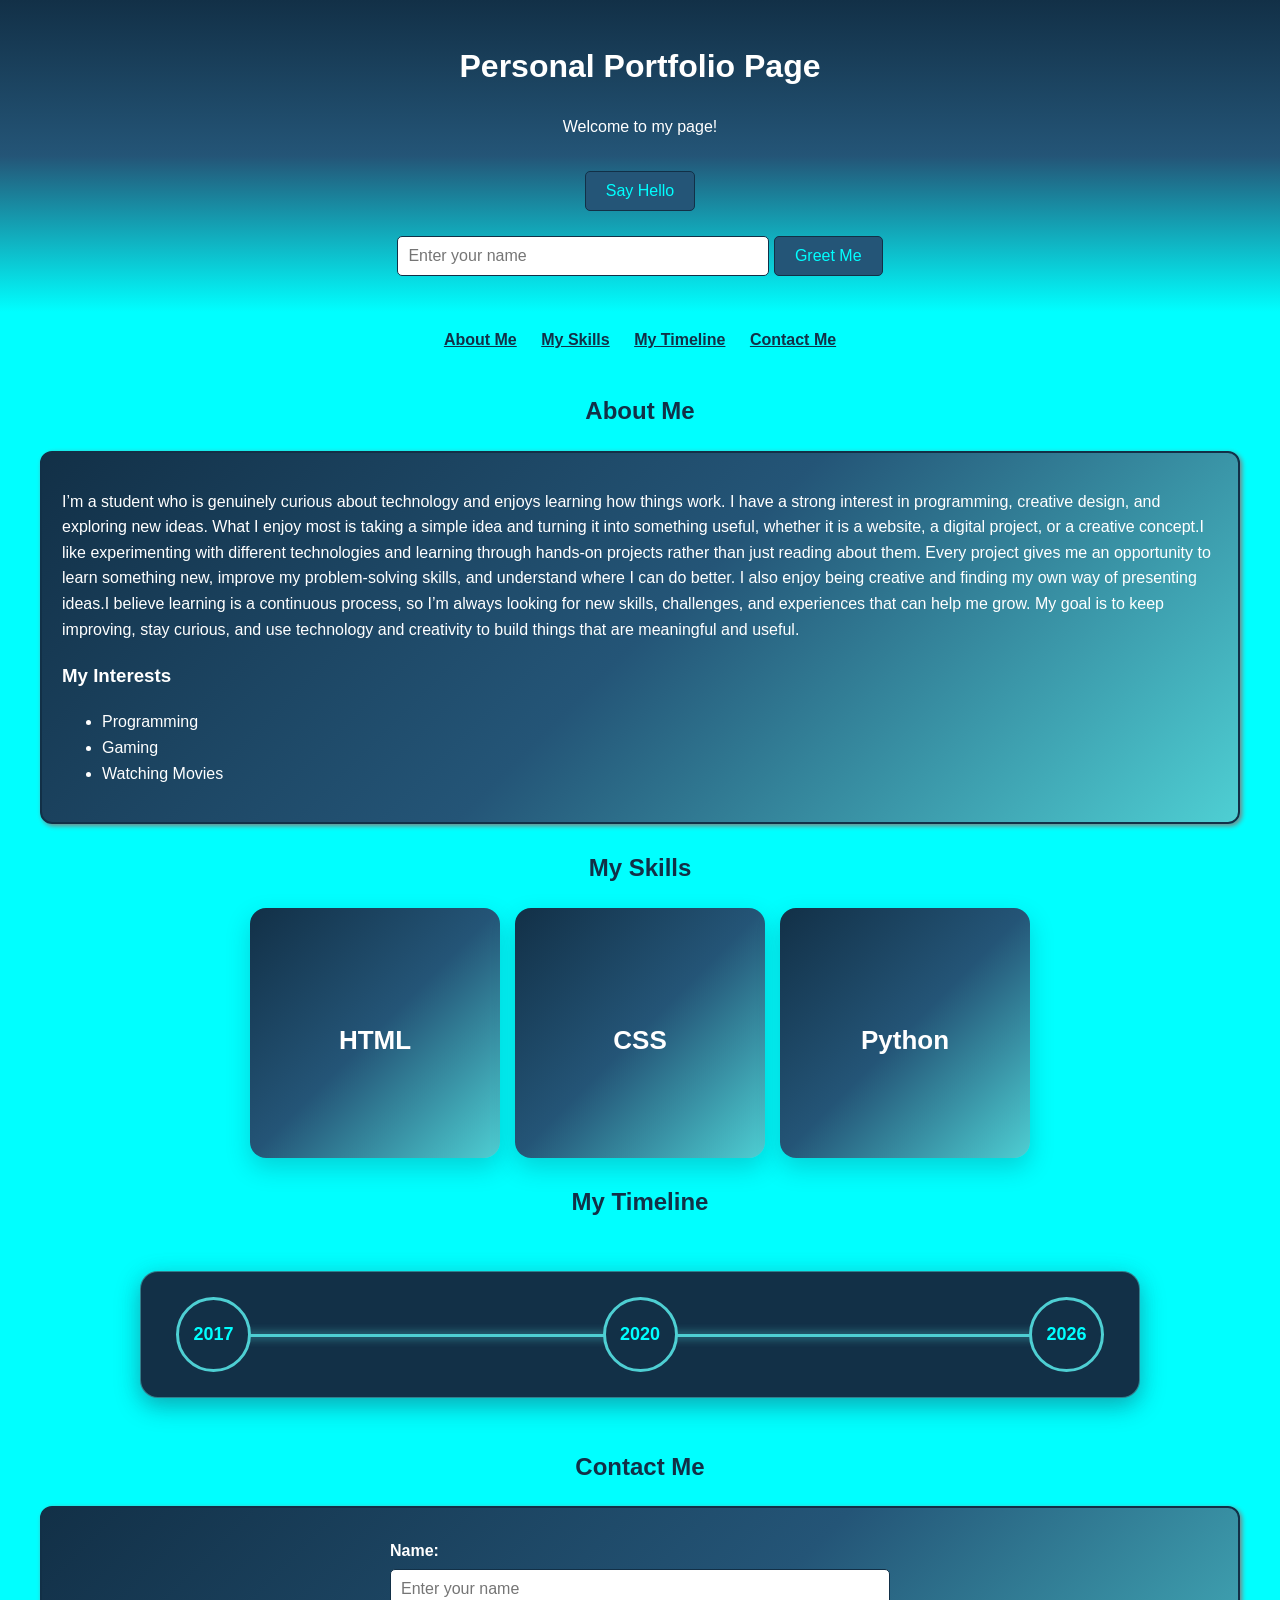
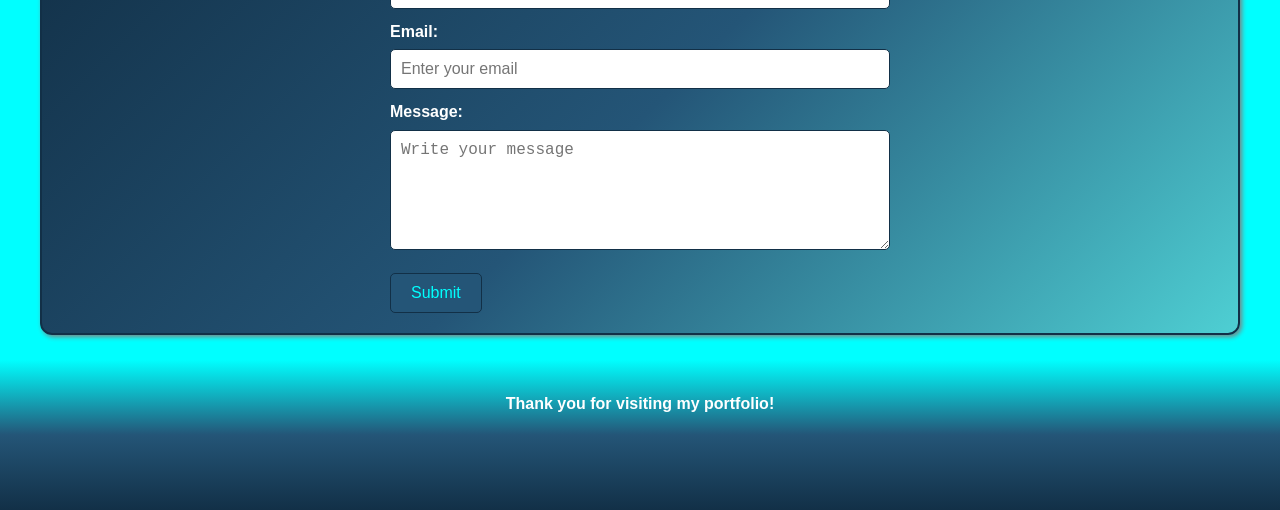
<file: index.html>
<!DOCTYPE HTML>
<html>
<head>
    <title>Gurukeshaav Portfolio</title>
    <link rel="stylesheet" href="index.css">
    <script src="index.js" defer></script>
    <meta name="viewport" content="width=device-width, initial-scale=1.0">
</head>
<body>
    <header>
        <h1>Personal Portfolio Page</h1>
        <p id="greeting">Welcome to my page!</p>
        <button id="greet-button" type="button">Say Hello</button>
        <label for="name-input"></label>
        <input id="name-input" type="text" placeholder="Enter your name" required>
        <button id="welcome-button" type="button">Greet Me</button>
        <p id="welcome-message"></p>
    </header>
    <nav>
        <a href="#about">About Me</a>
        <a href="#skills">My Skills</a>
        <a href="#timeline">My Timeline</a>
        <a href="#contact">Contact Me</a>
    </nav>
    <main>
        <section id="about">
            <h2>About Me</h2>
            <div class="card">
                <p>
                  I’m a student who is genuinely curious about technology and enjoys
                  learning how things work. I have a strong interest in programming, 
                  creative design, and exploring new ideas. What I enjoy most is taking a 
                  simple idea and turning it into something useful, whether it is a website, 
                  a digital project, or a creative concept.I like experimenting with
                  different technologies and learning through hands-on projects rather
                  than just reading about them. Every project gives me an opportunity 
                  to learn something new, improve my problem-solving skills, and understand 
                  where I can do better. I also enjoy being creative and finding my own way of
                  presenting ideas.I believe learning is a continuous process, so I’m always 
                  looking for new skills, challenges, and experiences that can help me grow. 
                  My goal is to keep improving, stay curious, and use technology and creativity 
                  to build things that are meaningful and useful.                
            <h3>My Interests</h3>
                <ul>
                    <li>Programming</li>
                    <li>Gaming</li>
                    <li>Watching Movies</li>
                </ul>
            </div>
        </section>
        <section id="skills">
            <h2>My Skills</h2>
            <div class="skill-container">
                <div class="container">
                    <div class="skill-card">
                        <div class="face front">
                            <h3>HTML</h3>
                        </div>
                        <div class="face back">
                            <h3>HTML</h3>
                            <h5>I use HTML to create the structure of webpages.</h5>
                        </div>
                    </div>
                </div>
                <div class="container">
                    <div class="skill-card">
                        <div class="face front">
                            <h3>CSS</h3>
                        </div>
                        <div class="face back">
                            <h3>CSS</h3>
                            <h5>I use CSS to add colours and style to webpages.</h5>
                        </div>
                    </div>
                </div>
                <div class="container">
                    <div class="skill-card">
                        <div class="face front">
                            <h3>Python</h3>
                            
                        </div>
                        <div class="face back">
                            <h3>Python</h3>
                            <h5>I enjoy learning Python and solving problems.</h5>
                        </div>
                    </div>
                </div>
            </div>
        </section>
        <section id="timeline">
            <h2>My Timeline</h2>
            <div class="year-nav">

    <div class="year-item">
        <span class="year">2017</span>
        <div class="year-box">
            <h3>2017</h3>
            <p>Getting my first tablet sparked my interest in technology. 
            I was fascinated by the UI of its applications and became curious
            about how they were designed, how they worked, and how coding
            could be used to create similar interactive experiences.
            </p>
        </div>
    </div>

    <div class="year-item">
        <span class="year">2020</span>
        <div class="year-box">
            <h3>2020</h3>
            <p>I began exploring video editing tools, creating and publishing my own edited
            videos on YouTube. This experience sparked my interest in editing and became
            the foundation of my skills in video creation and visual storytelling.I began
            exploring video editing tools, creating and publishing my own edited videos on YouTube.
            This experience sparked my interest in editing and became the foundation of my skills 
            in video creation and visual storytelling.
            </p>
        </div>
    </div>

    <div class="year-item">
        <span class="year">2026</span>
        <div class="year-box">
            <h3>2026</h3>
            <p>I began creating small webpages for presentations and experimented with AI tools,
            which increased my fascination with how websites are designed and coded. This curiosity 
            motivated me to explore web development more deeply and eventually join the BlueCode 
            internship to gain practical experience in coding and webpage development.
            </p>
        </div>
    </div>
            </section>
        <section id="contact">
            <h2>Contact Me</h2>
            <div class="card">
                <form>
                    <label for="name">Name:</label>
                    <input type="text" id="name" name="name"
                           placeholder="Enter your name" required>
                    <label for="email">Email:</label>
                    <input type="email" id="email" name="email"
                           placeholder="Enter your email" required>
                    <label for="message">Message:</label>
                    <textarea id="message" name="message"
                              placeholder="Write your message"
                              required></textarea>
                    <button type="submit">Submit</button>
                </form>
            </div>
        </section>
    </main>
    <footer>
        <p>Thank you for visiting my portfolio!</p>
    </footer>
</body>
</html>
</file>
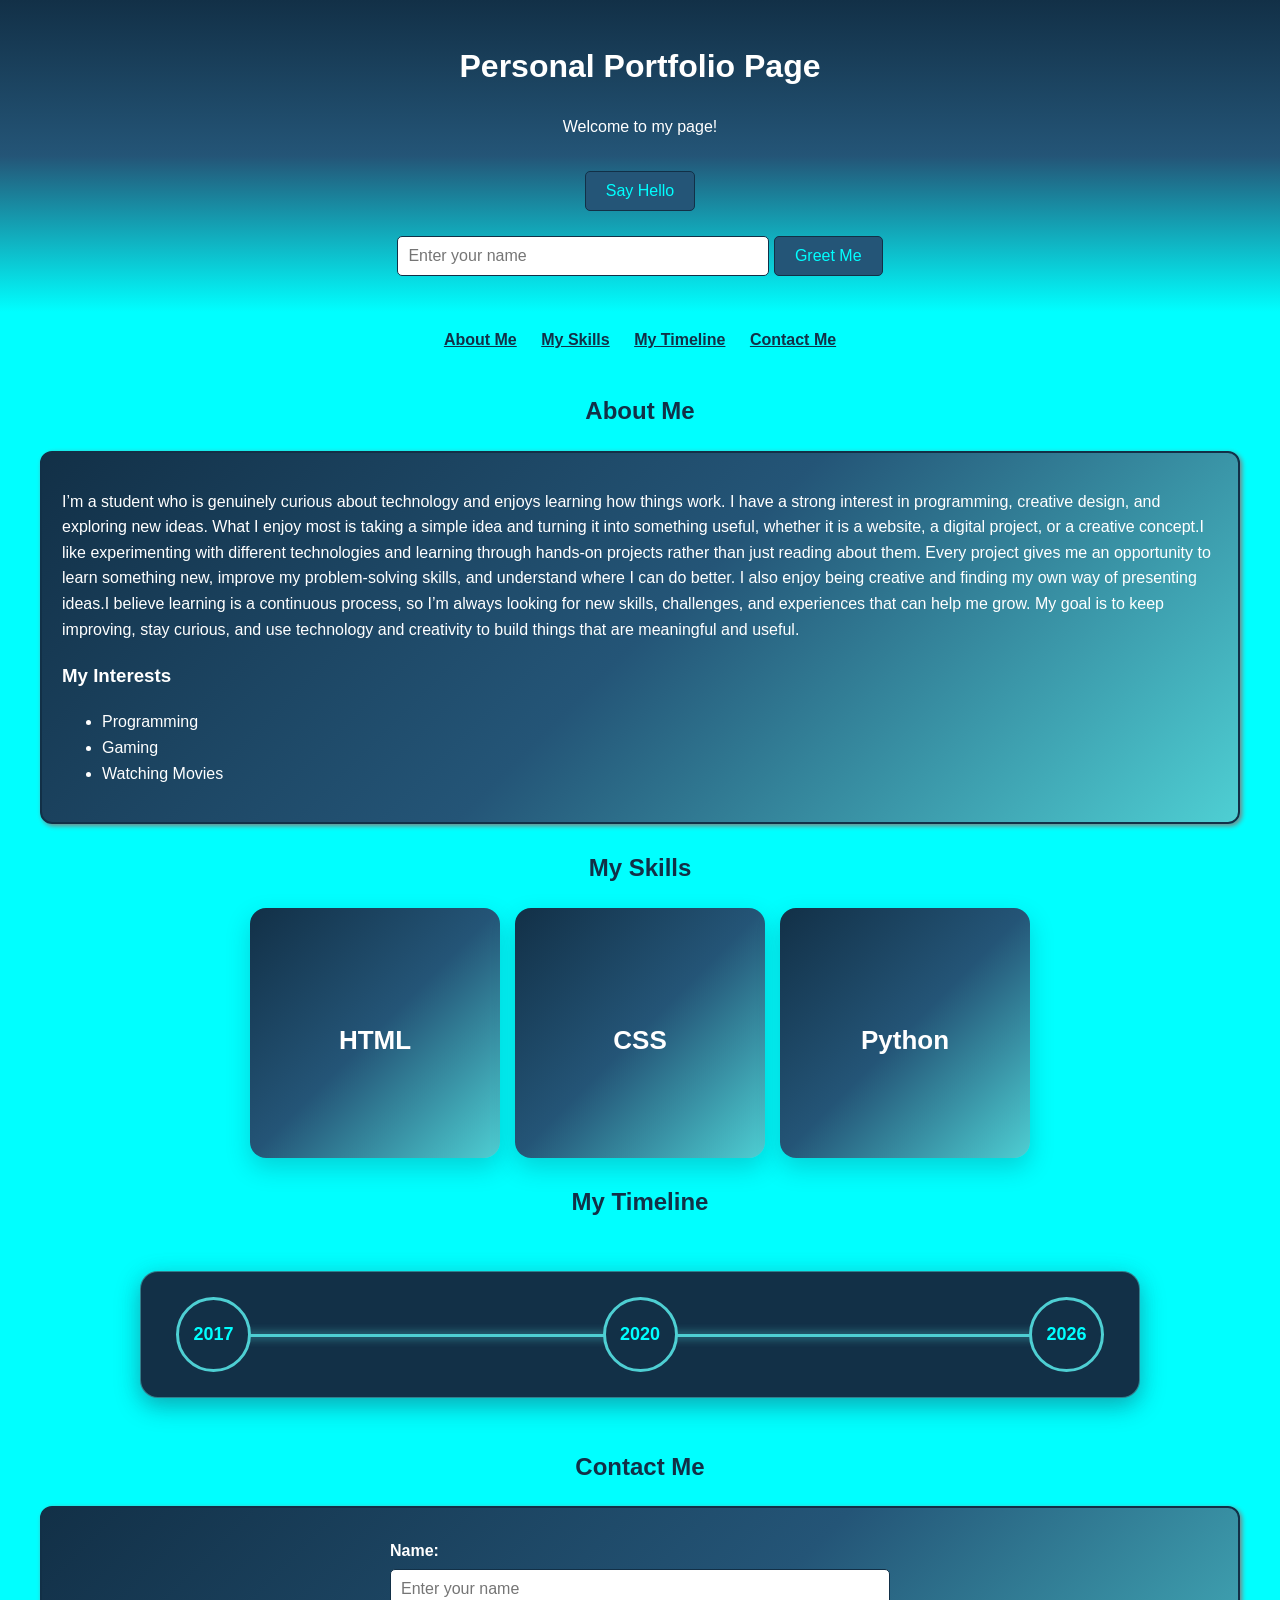
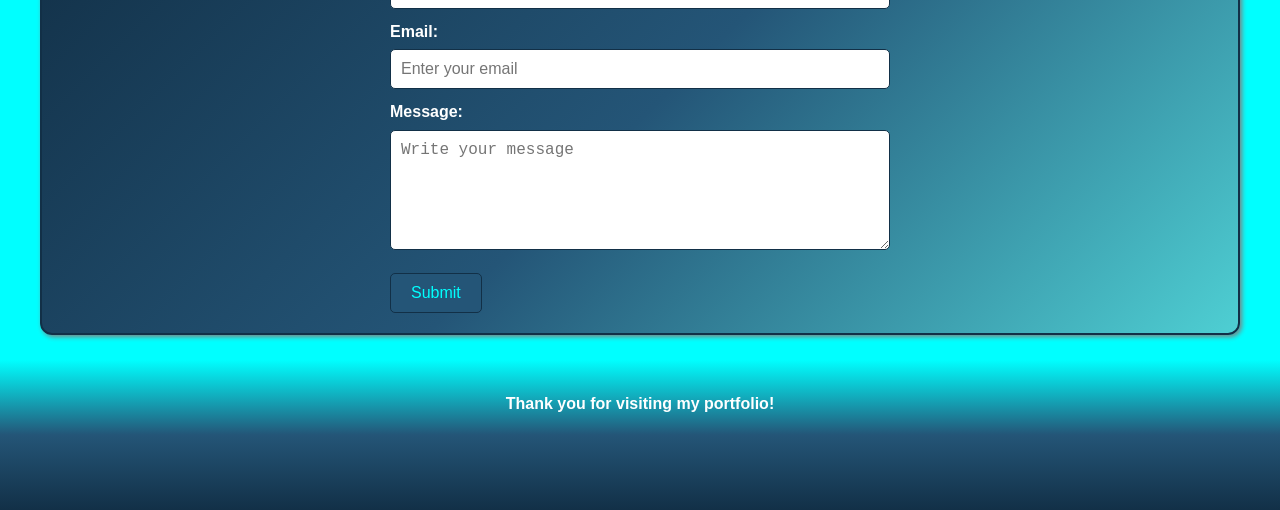
<file: practice.html>
<!DOCTYPE HTML>
<html>
<head>
    <title>Gurukeshaav Portfolio</title>
    <link rel="stylesheet" href="practice.css">
    <script src="practice.js" defer></script>
    <meta name="viewport" content="width=device-width, initial-scale=1.0">
</head>
<body>
    <header>
        <h1>Personal Portfolio Page</h1>
        <p id="greeting">Welcome to my page!</p>
        <button id="greet-button" type="button">Say Hello</button>
        <label for="name-input"></label>
        <input id="name-input" type="text" placeholder="Enter your name" required>
        <button id="welcome-button" type="button">Greet Me</button>
        <p id="welcome-message"></p>
    </header>
    <nav>
        <a href="#about">About Me</a>
        <a href="#skills">My Skills</a>
        <a href="#timeline">My Timeline</a>
        <a href="#contact">Contact Me</a>
    </nav>
    <main>
        <section id="about">
            <h2>About Me</h2>
            <div class="card">
                <p>
                  I’m a student who is genuinely curious about technology and enjoys
                  learning how things work. I have a strong interest in programming, 
                  creative design, and exploring new ideas. What I enjoy most is taking a 
                  simple idea and turning it into something useful, whether it is a website, 
                  a digital project, or a creative concept.I like experimenting with
                  different technologies and learning through hands-on projects rather
                  than just reading about them. Every project gives me an opportunity 
                  to learn something new, improve my problem-solving skills, and understand 
                  where I can do better. I also enjoy being creative and finding my own way of
                  presenting ideas.I believe learning is a continuous process, so I’m always 
                  looking for new skills, challenges, and experiences that can help me grow. 
                  My goal is to keep improving, stay curious, and use technology and creativity 
                  to build things that are meaningful and useful.                
            <h3>My Interests</h3>
                <ul>
                    <li>Programming</li>
                    <li>Gaming</li>
                    <li>Watching Movies</li>
                </ul>
            </div>
        </section>
        <section id="skills">
            <h2>My Skills</h2>
            <div class="skill-container">
                <div class="container">
                    <div class="skill-card">
                        <div class="face front">
                            <h3>HTML</h3>
                        </div>
                        <div class="face back">
                            <h3>HTML</h3>
                            <h5>I use HTML to create the structure of webpages.</h5>
                        </div>
                    </div>
                </div>
                <div class="container">
                    <div class="skill-card">
                        <div class="face front">
                            <h3>CSS</h3>
                        </div>
                        <div class="face back">
                            <h3>CSS</h3>
                            <h5>I use CSS to add colours and style to webpages.</h5>
                        </div>
                    </div>
                </div>
                <div class="container">
                    <div class="skill-card">
                        <div class="face front">
                            <h3>Python</h3>
                            
                        </div>
                        <div class="face back">
                            <h3>Python</h3>
                            <h5>I enjoy learning Python and solving problems.</h5>
                        </div>
                    </div>
                </div>
            </div>
        </section>
        <section id="timeline">
            <h2>My Timeline</h2>
            <div class="year-nav">

    <div class="year-item">
        <span class="year">2017</span>
        <div class="year-box">
            <h3>2017</h3>
            <p>Getting my first tablet sparked my interest in technology. 
            I was fascinated by the UI of its applications and became curious
            about how they were designed, how they worked, and how coding
            could be used to create similar interactive experiences.
            </p>
        </div>
    </div>

    <div class="year-item">
        <span class="year">2020</span>
        <div class="year-box">
            <h3>2020</h3>
            <p>I began exploring video editing tools, creating and publishing my own edited
            videos on YouTube. This experience sparked my interest in editing and became
            the foundation of my skills in video creation and visual storytelling.I began
            exploring video editing tools, creating and publishing my own edited videos on YouTube.
            This experience sparked my interest in editing and became the foundation of my skills 
            in video creation and visual storytelling.
            </p>
        </div>
    </div>

    <div class="year-item">
        <span class="year">2026</span>
        <div class="year-box">
            <h3>2026</h3>
            <p>I began creating small webpages for presentations and experimented with AI tools,
            which increased my fascination with how websites are designed and coded. This curiosity 
            motivated me to explore web development more deeply and eventually join the BlueCode 
            internship to gain practical experience in coding and webpage development.
            </p>
        </div>
    </div>
            </section>
        <section id="contact">
            <h2>Contact Me</h2>
            <div class="card">
                <form>
                    <label for="name">Name:</label>
                    <input type="text" id="name" name="name"
                           placeholder="Enter your name" required>
                    <label for="email">Email:</label>
                    <input type="email" id="email" name="email"
                           placeholder="Enter your email" required>
                    <label for="message">Message:</label>
                    <textarea id="message" name="message"
                              placeholder="Write your message"
                              required></textarea>
                    <button type="submit">Submit</button>
                </form>
            </div>
        </section>
    </main>
    <footer>
        <p>Thank you for visiting my portfolio!</p>
    </footer>
</body>
</html>
</file>
<file: index.css>
* {
    box-sizing: border-box;
}
body {
    background-color: aqua;
    font-family: Arial, sans-serif;
    font-size: 16px;
    line-height: 1.6;
    margin: 0;
}
header {
    background-color: #123047;
    color: white;
    text-align: center;
    padding: 20px;
    background-color: #123047;
    background-image: linear-gradient(180deg, #123047 0%, #245577 50%, aqua );
}
h1 {
    font-size: 32px;
    font-weight: bold;
}
h2 {
    color: #123047;
    text-align: center;
}
h3 {
    color: white;
}
p {
    font-size: 16px;
    color: white;
}
nav {
    text-align: center;
    padding: 15px;
}
nav a {
    color: #123047;
    font-weight: bold;
    margin: 10px;
}
section {
    margin: 25px;
}
.card {
    background: linear-gradient(135deg, #123047 0%, #245577 50%, #4ecfd3 100%);
    background-size: cover;
    padding: 20px;
    margin: 15px;
    border: 2px solid #123047;
    border-radius: 12px;
    box-shadow: 2px 2px 5px gray;
}

.container {
    width: 250px;
    height: 250px;
    perspective: 600px;
}

.skill-card {
    width: 100%;
    height: 100%;
    position: relative;
    transition: transform 1s;
    transform-style: preserve-3d;
}

.face {
    position: absolute;
    height: 100%;
    width: 100%;
    padding: 25px;
    border-radius: 16px;
    backface-visibility: hidden;
    text-align: center;
    display: flex;
    flex-direction: column;
    justify-content: center;
    align-items: center;
    box-shadow: 0 10px 25px rgba(18, 48, 71, 0.22);
}

.face h3 {
    color: white;
    font-size: 26px;
    margin-bottom: 10px;
}
.front {
    background: linear-gradient(135deg, #123047 0%, #245577 50%, #4ecfd3 100%);
}

.back {
    background: linear-gradient(135deg, #8b1538 0%, #e05263 55%, #ff9a9e 100%);
    transform: rotateY(180deg);
}

.container:hover .skill-card {
    transform: rotateY(180deg);
}

.skill-container {
    display: flex;
    gap: 15px;
    justify-content: center;
    align-items: stretch;
    flex-wrap: wrap;
    
}
.skill-container .card {
    width: 250px;
}
form {
    max-width: 500px;
    margin: auto;
}
label {
    display: block;
    font-weight: bold;
    margin-top: 10px;
    color: white;
}
#one {
    width: 30%;
    padding: 10px;
    margin-top: 5px;
    border: 1px solid #123047;
    border-radius: 5px;
    font-size: 16px;
}
input, textarea {
    width: 100%;
    padding: 10px;
    margin-top: 5px;
    border: 1px solid #123047;
    border-radius: 5px;
    font-size: 16px;

}
textarea {
    height: 120px;
}
input:focus, textarea:focus {
    border: 2px solid blue;
}
button {
    background-color:#245577;
    color: aqua;
    padding: 10px 20px;
    margin-top: 15px;
    border: 1px solid #123047;
    border-radius: 5px;
    font-size: 16px;

}
button:hover {
    background-color: aqua;
    color: #123047;
}
footer {
    color: #123047;
    text-align: center;
    padding: 15px;
    background-image: linear-gradient(0deg, #123047 0%, #245577 50%, aqua );
    height: 150px;
    font-weight: bold;
}
@media (max-width: 600px) {
    
.container {
    width: 250px;
    height: 250px;
    perspective: 600px;
}

.skill-card {
    width: 100%;
    height: 100%;
    position: relative;
    transition: transform 1s;
    transform-style: preserve-3d;
}

.face {
    position: absolute;
    height: 100%;
    width: 100%;
    padding: 25px;
    border-radius: 16px;
    backface-visibility: hidden;
    text-align: center;
    display: flex;
    flex-direction: column;
    justify-content: center;
    align-items: center;
    box-shadow: 0 10px 25px rgba(18, 48, 71, 0.22);
}

.face h3 {
    color: white;
    font-size: 26px;
    margin-bottom: 10px;
}
face p {
    color: white;
    font-size: 16px;
}
.front {
    background: linear-gradient(135deg, #123047 0%, #245577 50%, #4ecfd3 100%);
}

.back {
    background: linear-gradient(135deg, #8b1538 0%, #e05263 55%, #ff9a9e 100%);
    transform: rotateY(180deg);
}

.container:hover .skill-card {
    transform: rotateY(180deg);
}

.skill-container {
        flex-direction: column;
    }

    .container {
        width: 100%;
        max-width: 300px;
    }

    .skill-container .card {
        width: 100%;
        margin: 0;
    }

    nav a {
        display: inline-block;
        margin: 5px;
    }
}

h5{
    color: white;
}
#name-input {
    width: 30%;
    padding: 10px;
    margin-top: 5px;
    border: 1px solid #123047;
    border-radius: 5px;
    font-size: 16px;
}
li{
    color: white;
} 

.year-nav {
    width: 90%;
    max-width: 1000px;
    margin: 50px auto;

    display: flex;
    justify-content: space-between;
    align-items: center;

    position: relative;

    background: #123047;
    padding: 25px 35px;

    border-radius: 18px;
    border: 1px solid rgba(78, 207, 211, 0.5);

    box-shadow:
        0 8px 25px rgba(18, 48, 71, 0.4),
        0 0 20px rgba(78, 207, 211, 0.12);
}

.year-nav::before {
    content: "";

    position: absolute;

    left: 55px;
    right: 55px;
    top: 50%;

    height: 3px;

    background: #4ecfd3;

    box-shadow: 0 0 10px #4ecfd3;

    z-index: 0;
}

.year-item {
    position: relative;

    z-index: 2;

    text-align: center;
}


.year {
    display: flex;

    width: 75px;
    height: 75px;

    align-items: center;
    justify-content: center;

    border-radius: 50%;

    background: #123047;

    border: 3px solid #4ecfd3;

    color: aqua;

    font-size: 18px;
    font-weight: bold;

    cursor: pointer;

    transition:
        0.3s ease,
        box-shadow 0.3s ease;
}

.year-item:hover .year {
    background: #4ecfd3;

    color: #123047;

    transform: scale(1.12);

    box-shadow:
        0 0 10px #4ecfd3,
        0 0 25px rgba(78, 207, 211, 0.6);
}

.year-box {
    position : absolute;

    width: 230px;

    left: 50%;
    top: 95px;

    transform: translateX(-50%) translateY(-10px);

    padding: 18px;

    background: linear-gradient(
        135deg,
        #123047,
        #245577
    );

    border: 1px solid #4ecfd3;

    border-radius: 14px;

    box-shadow:
        0 10px 30px rgba(0, 0, 0, 0.3),
        0 0 15px rgba(78, 207, 211, 0.2);

    opacity: 0;

    visibility: hidden;

    transition:
        opacity 0.3s ease,
        transform 0.3s ease,
        visibility 0.3s ease;
}

.year-box h3 {
    margin: 0 0 8px;

    color: aqua;

    font-size: 20px;
}

.year-box p {
    margin: 0;

    color: white;

    font-size: 14px;

    line-height: 1.5;
}

.year-item:hover .year-box {
    opacity: 1;

    visibility: visible;

    transform:
        translateX(-50%)
        translateY(0);
}
@media (max-width: 600px) {

    .year-nav {
        width: 95%;
        padding: 20px 10px;

        overflow-x: auto;

        justify-content: flex-start;
        gap: 35px;
    }

    .year-nav::before {
        left: 45px;
        right: 45px;
    }

    .year {
        width: 65px;
        height: 65px;
        font-size: 15px;
    }

    .year-box {
        width: 200px;
    }
}
.year-item:hover .year-box {
    opacity: 1;
    visibility: visible;
}
</file>
<file: practice.css>
* {
    box-sizing: border-box;
}
body {
    background-color: aqua;
    font-family: Arial, sans-serif;
    font-size: 16px;
    line-height: 1.6;
    margin: 0;
}
header {
    background-color: #123047;
    color: white;
    text-align: center;
    padding: 20px;
    background-color: #123047;
    background-image: linear-gradient(180deg, #123047 0%, #245577 50%, aqua );
}
h1 {
    font-size: 32px;
    font-weight: bold;
}
h2 {
    color: #123047;
    text-align: center;
}
h3 {
    color: white;
}
p {
    font-size: 16px;
    color: white;
}
nav {
    text-align: center;
    padding: 15px;
}
nav a {
    color: #123047;
    font-weight: bold;
    margin: 10px;
}
section {
    margin: 25px;
}
.card {
    background: linear-gradient(135deg, #123047 0%, #245577 50%, #4ecfd3 100%);
    background-size: cover;
    padding: 20px;
    margin: 15px;
    border: 2px solid #123047;
    border-radius: 12px;
    box-shadow: 2px 2px 5px gray;
}

.container {
    width: 250px;
    height: 250px;
    perspective: 600px;
}

.skill-card {
    width: 100%;
    height: 100%;
    position: relative;
    transition: transform 1s;
    transform-style: preserve-3d;
}

.face {
    position: absolute;
    height: 100%;
    width: 100%;
    padding: 25px;
    border-radius: 16px;
    backface-visibility: hidden;
    text-align: center;
    display: flex;
    flex-direction: column;
    justify-content: center;
    align-items: center;
    box-shadow: 0 10px 25px rgba(18, 48, 71, 0.22);
}

.face h3 {
    color: white;
    font-size: 26px;
    margin-bottom: 10px;
}
.front {
    background: linear-gradient(135deg, #123047 0%, #245577 50%, #4ecfd3 100%);
}

.back {
    background: linear-gradient(135deg, #8b1538 0%, #e05263 55%, #ff9a9e 100%);
    transform: rotateY(180deg);
}

.container:hover .skill-card {
    transform: rotateY(180deg);
}

.skill-container {
    display: flex;
    gap: 15px;
    justify-content: center;
    align-items: stretch;
    flex-wrap: wrap;
    
}
.skill-container .card {
    width: 250px;
}
form {
    max-width: 500px;
    margin: auto;
}
label {
    display: block;
    font-weight: bold;
    margin-top: 10px;
    color: white;
}
#one {
    width: 30%;
    padding: 10px;
    margin-top: 5px;
    border: 1px solid #123047;
    border-radius: 5px;
    font-size: 16px;
}
input, textarea {
    width: 100%;
    padding: 10px;
    margin-top: 5px;
    border: 1px solid #123047;
    border-radius: 5px;
    font-size: 16px;

}
textarea {
    height: 120px;
}
input:focus, textarea:focus {
    border: 2px solid blue;
}
button {
    background-color:#245577;
    color: aqua;
    padding: 10px 20px;
    margin-top: 15px;
    border: 1px solid #123047;
    border-radius: 5px;
    font-size: 16px;

}
button:hover {
    background-color: aqua;
    color: #123047;
}
footer {
    color: #123047;
    text-align: center;
    padding: 15px;
    background-image: linear-gradient(0deg, #123047 0%, #245577 50%, aqua );
    height: 150px;
    font-weight: bold;
}
@media (max-width: 600px) {
    
.container {
    width: 250px;
    height: 250px;
    perspective: 600px;
}

.skill-card {
    width: 100%;
    height: 100%;
    position: relative;
    transition: transform 1s;
    transform-style: preserve-3d;
}

.face {
    position: absolute;
    height: 100%;
    width: 100%;
    padding: 25px;
    border-radius: 16px;
    backface-visibility: hidden;
    text-align: center;
    display: flex;
    flex-direction: column;
    justify-content: center;
    align-items: center;
    box-shadow: 0 10px 25px rgba(18, 48, 71, 0.22);
}

.face h3 {
    color: white;
    font-size: 26px;
    margin-bottom: 10px;
}
face p {
    color: white;
    font-size: 16px;
}
.front {
    background: linear-gradient(135deg, #123047 0%, #245577 50%, #4ecfd3 100%);
}

.back {
    background: linear-gradient(135deg, #8b1538 0%, #e05263 55%, #ff9a9e 100%);
    transform: rotateY(180deg);
}

.container:hover .skill-card {
    transform: rotateY(180deg);
}

.skill-container {
        flex-direction: column;
    }

    .container {
        width: 100%;
        max-width: 300px;
    }

    .skill-container .card {
        width: 100%;
        margin: 0;
    }

    nav a {
        display: inline-block;
        margin: 5px;
    }
}

h5{
    color: white;
}
#name-input {
    width: 30%;
    padding: 10px;
    margin-top: 5px;
    border: 1px solid #123047;
    border-radius: 5px;
    font-size: 16px;
}
li{
    color: white;
} 

.year-nav {
    width: 90%;
    max-width: 1000px;
    margin: 50px auto;

    display: flex;
    justify-content: space-between;
    align-items: center;

    position: relative;

    background: #123047;
    padding: 25px 35px;

    border-radius: 18px;
    border: 1px solid rgba(78, 207, 211, 0.5);

    box-shadow:
        0 8px 25px rgba(18, 48, 71, 0.4),
        0 0 20px rgba(78, 207, 211, 0.12);
}

.year-nav::before {
    content: "";

    position: absolute;

    left: 55px;
    right: 55px;
    top: 50%;

    height: 3px;

    background: #4ecfd3;

    box-shadow: 0 0 10px #4ecfd3;

    z-index: 0;
}

.year-item {
    position: relative;

    z-index: 2;

    text-align: center;
}


.year {
    display: flex;

    width: 75px;
    height: 75px;

    align-items: center;
    justify-content: center;

    border-radius: 50%;

    background: #123047;

    border: 3px solid #4ecfd3;

    color: aqua;

    font-size: 18px;
    font-weight: bold;

    cursor: pointer;

    transition:
        0.3s ease,
        box-shadow 0.3s ease;
}

.year-item:hover .year {
    background: #4ecfd3;

    color: #123047;

    transform: scale(1.12);

    box-shadow:
        0 0 10px #4ecfd3,
        0 0 25px rgba(78, 207, 211, 0.6);
}

.year-box {
    position : absolute;

    width: 230px;

    left: 50%;
    top: 95px;

    transform: translateX(-50%) translateY(-10px);

    padding: 18px;

    background: linear-gradient(
        135deg,
        #123047,
        #245577
    );

    border: 1px solid #4ecfd3;

    border-radius: 14px;

    box-shadow:
        0 10px 30px rgba(0, 0, 0, 0.3),
        0 0 15px rgba(78, 207, 211, 0.2);

    opacity: 0;

    visibility: hidden;

    transition:
        opacity 0.3s ease,
        transform 0.3s ease,
        visibility 0.3s ease;
}

.year-box h3 {
    margin: 0 0 8px;

    color: aqua;

    font-size: 20px;
}

.year-box p {
    margin: 0;

    color: white;

    font-size: 14px;

    line-height: 1.5;
}

.year-item:hover .year-box {
    opacity: 1;

    visibility: visible;

    transform:
        translateX(-50%)
        translateY(0);
}
@media (max-width: 600px) {

    .year-nav {
        width: 95%;
        padding: 20px 10px;

        overflow-x: auto;

        justify-content: flex-start;
        gap: 35px;
    }

    .year-nav::before {
        left: 45px;
        right: 45px;
    }

    .year {
        width: 65px;
        height: 65px;
        font-size: 15px;
    }

    .year-box {
        width: 200px;
    }
}
.year-item:hover .year-box {
    opacity: 1;
    visibility: visible;
}
</file>
